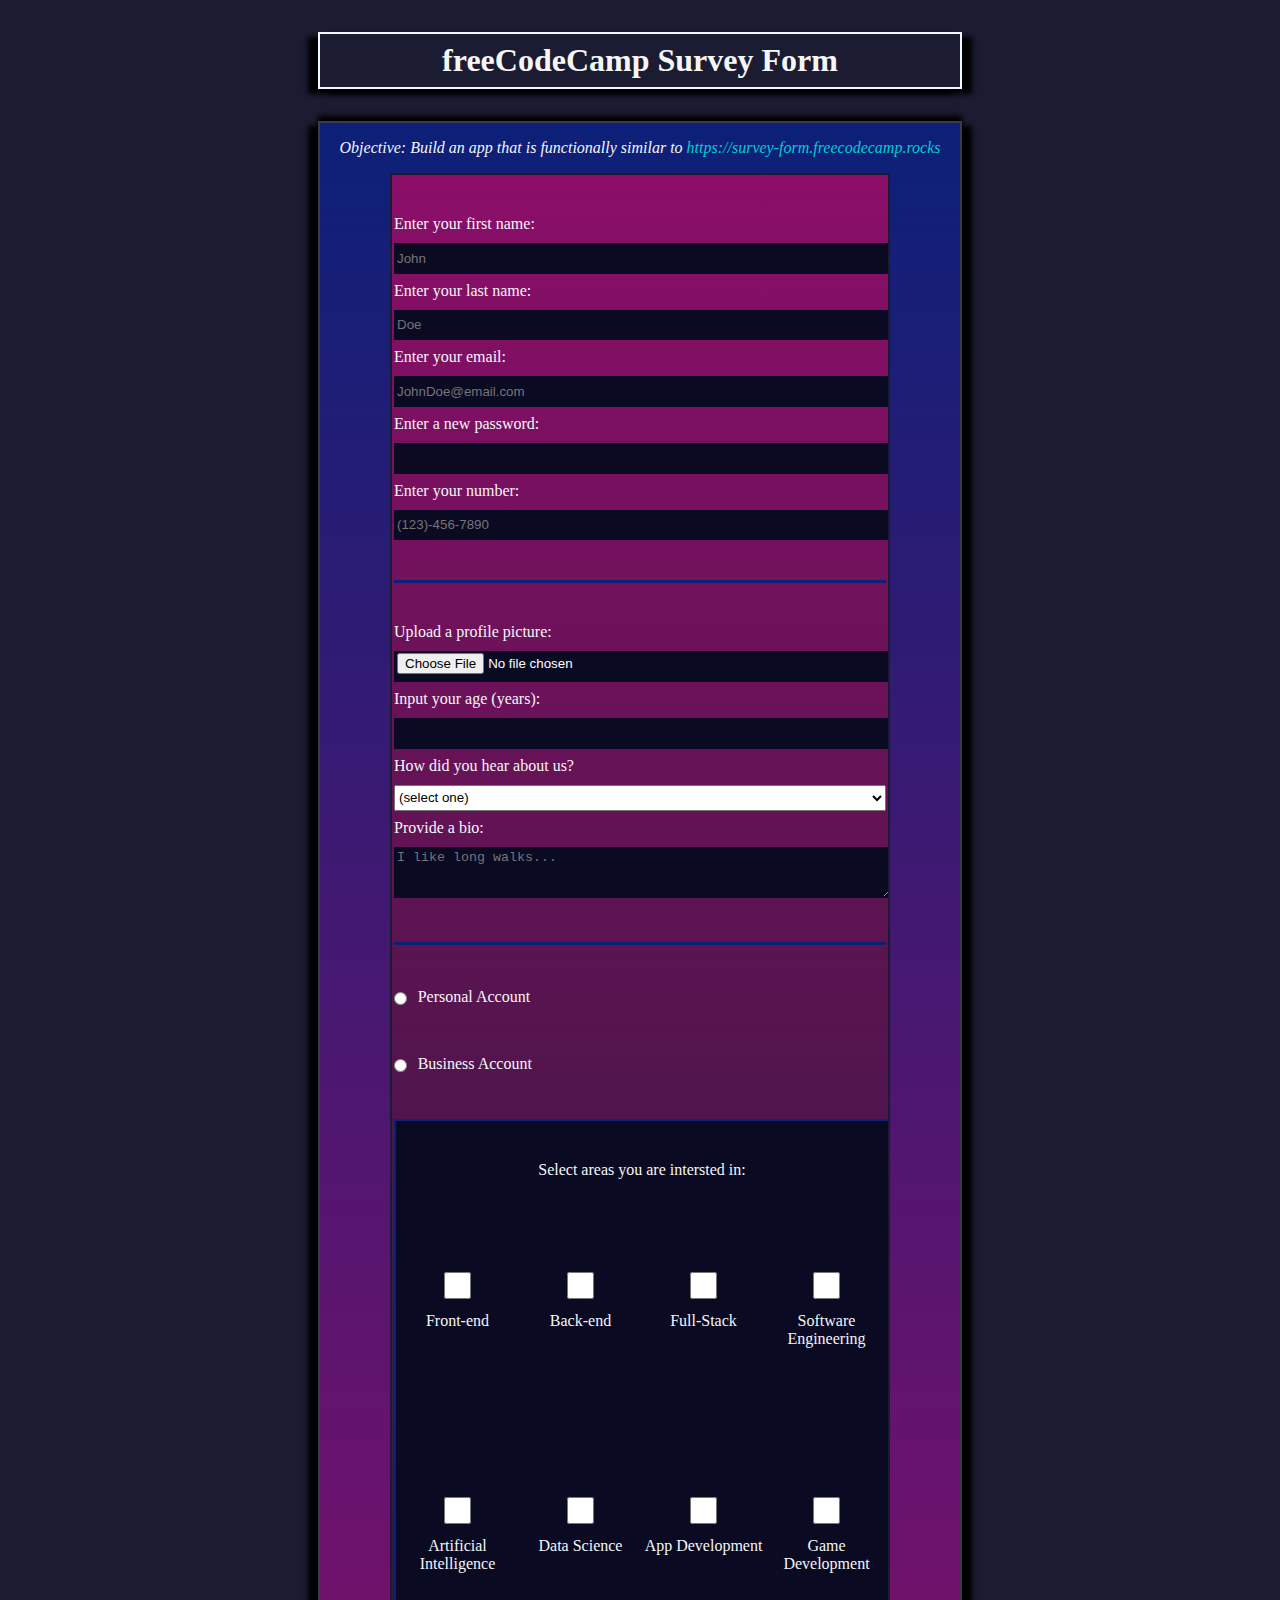
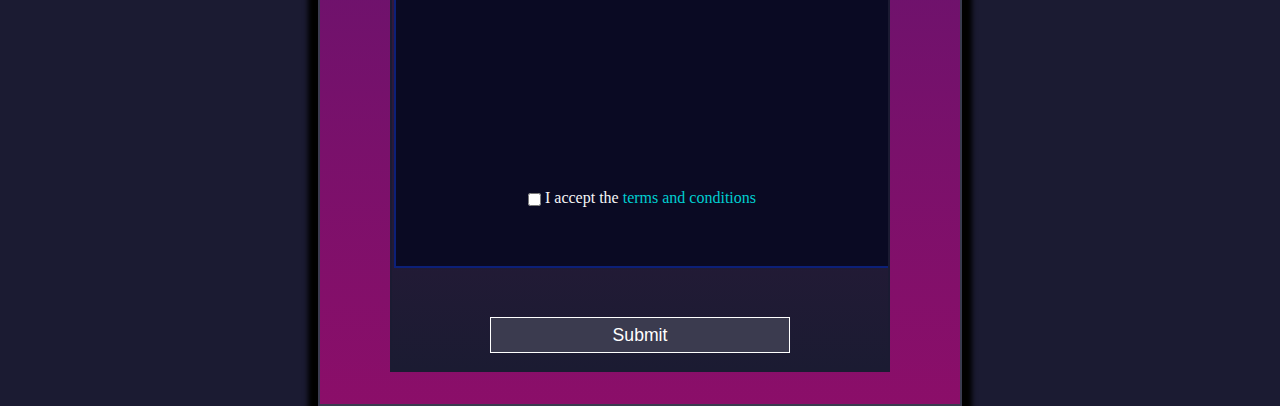
<file: survey/index.html>
<!DOCTYPE html>
<html lang="en">

<head>
    <meta charset="UTF-8">
    <meta http-equiv="X-UA-Compatible" content="IE=edge">
    <meta name="viewport" content="width=device-width, initial-scale=1.0">
    <title>Survey Form</title>
    <link rel="stylesheet" href="styles.css">
</head>

<body>
    <h1 id="title">freeCodeCamp Survey Form</h1>
    <div class="container">
        <p id="description">Objective: Build an app that is functionally similar to <a
                href="https://survey-form.freecodecamp.rocks" target="_blank">https://survey-form.freecodecamp.rocks</a>
        </p>
        <form id="survey-form" action="">
            <div class="a">

                <fieldset>
                    <label id="name-label">Enter your first name: <input type="text" placeholder="John" id="name"
                            name="firstName" required></label>
                    <label>Enter your last name: <input type="text" placeholder="Doe" id="lName" name="lastName"
                            required></label>
                    <!-- TODO add error if email is formated incorrectly? -->
                    <label id="email-label">Enter your email: <input type="email" placeholder="JohnDoe@email.com"
                            id="email" name="email" required></label>
                    <label>Enter a new password: <input type="password" id="password" name="password" required></label>
                    <label id="number-label">Enter your number: <input type="tel" placeholder="(123)-456-7890"
                            id="number" name="phone" required min="0" max="9999999999" pattern="^\d{10}$"></label>
                </fieldset>
                <fieldset>
                    <label>Upload a profile picture: <input type="file" name="file" /></label>
                    <label>Input your age (years): <input type="number" name="age" min="13" max="120" />
                    </label>
                    <label>How did you hear about us?
                        <select name="referrer" id="dropdown">
                            <option value="">(select one)</option>
                            <option value="1">freeCodeCamp News</option>
                            <option value="2">freeCodeCamp YouTube Channel</option>
                            <option value="3">freeCodeCamp Forum</option>
                            <option value="4">Other</option>
                        </select>
                    </label>
                    <label>Provide a bio:
                        <textarea name="bio" rows="3" cols="30" placeholder="I like long walks..."></textarea>
                    </label>
                </fieldset>
                <fieldset>



                    <label class="radio"><input type="radio" name="account-type" class="inline" /> Personal
                        Account</label>
                    <label class="radio"><input type="radio" name="account-type" class="inline" /> Business
                        Account</label>
                    <div class="formContainer">
                        <label id="area">Select areas you are intersted in: </label>
                        <div id="checkbox">
                            <label><input type="checkbox" name="interests" value="1" required />Front-end</label>
                            <label><input type="checkbox" name="interests" value="2" required />Back-end</label>
                            <label><input type="checkbox" name="interests" value="3" required />Full-Stack</label>
                            <label><input type="checkbox" name="interests" value="4" required />Software
                                Engineering</label>
                            <label><input type="checkbox" name="interests" value="5" required />Artificial
                                Intelligence</label>
                            <label><input type="checkbox" name="interests" value="6" required />Data Science</label>
                            <label><input type="checkbox" name="interests" value="7" required />App Development</label>
                            <label><input type="checkbox" name="interests" value="8" required />Game Development</label>
                        </div>
                        <label id="terms">
                            <input type="checkbox" name="terms" class="inline" required /> I accept the <a
                                href="https://www.freecodecamp.org/news/terms-of-service/" target="_blank">terms and
                                conditions</a>
                        </label>
                    </div>
                </fieldset>

                <input type="submit" value="Submit" />
            </div>
        </form>
    </div>

</body>

<!-- Build a Survey Form
Objective: Build an app that is functionally similar to https://survey-form.freecodecamp.rocks

User Stories:

X You should have a page title in an h1 element with an id of title
X You should have a short explanation in a p element with an id of description
X You should have a form element with an id of survey-form
X Inside the form element, you are required to enter your name in an input field that has an id of name and a type of text
X Inside the form element, you are required to enter your email in an input field that has an id of email
X If you enter an email that is not formatted correctly, you will see an HTML5 validation error
X Inside the form, you can enter a number in an input field that has an id of number
X If you enter non-numbers in the number input, you will see an HTML5 validation error
X If you enter numbers outside the range of the number input, which are defined by the min and max attributes, you will see an HTML5 validation error
X For the name, email, and number input fields, you can see corresponding label elements in the form, that describe the purpose of each field with the following ids: id="name-label", id="email-label", and id="number-label"
X For the name, email, and number input fields, you can see placeholder text that gives a description or instructions for each field
X Inside the form element, you should have a select dropdown element with an id of dropdown and at least two options to choose from
X Inside the form element, you can select an option from a group of at least two radio buttons that are grouped using the name attribute
X Inside the form element, you are presented with a textarea for additional comments
X Inside the form element, you are presented with a button with id of submit to submit all the inputs
Fulfill the user stories and pass all the tests below to complete this project. Give it your own personal style. Happy Coding!

Note: Be sure to add <link rel="stylesheet" href="styles.css"> in your HTML to link your stylesheet and apply your CSS

 -->

</html>
</file>
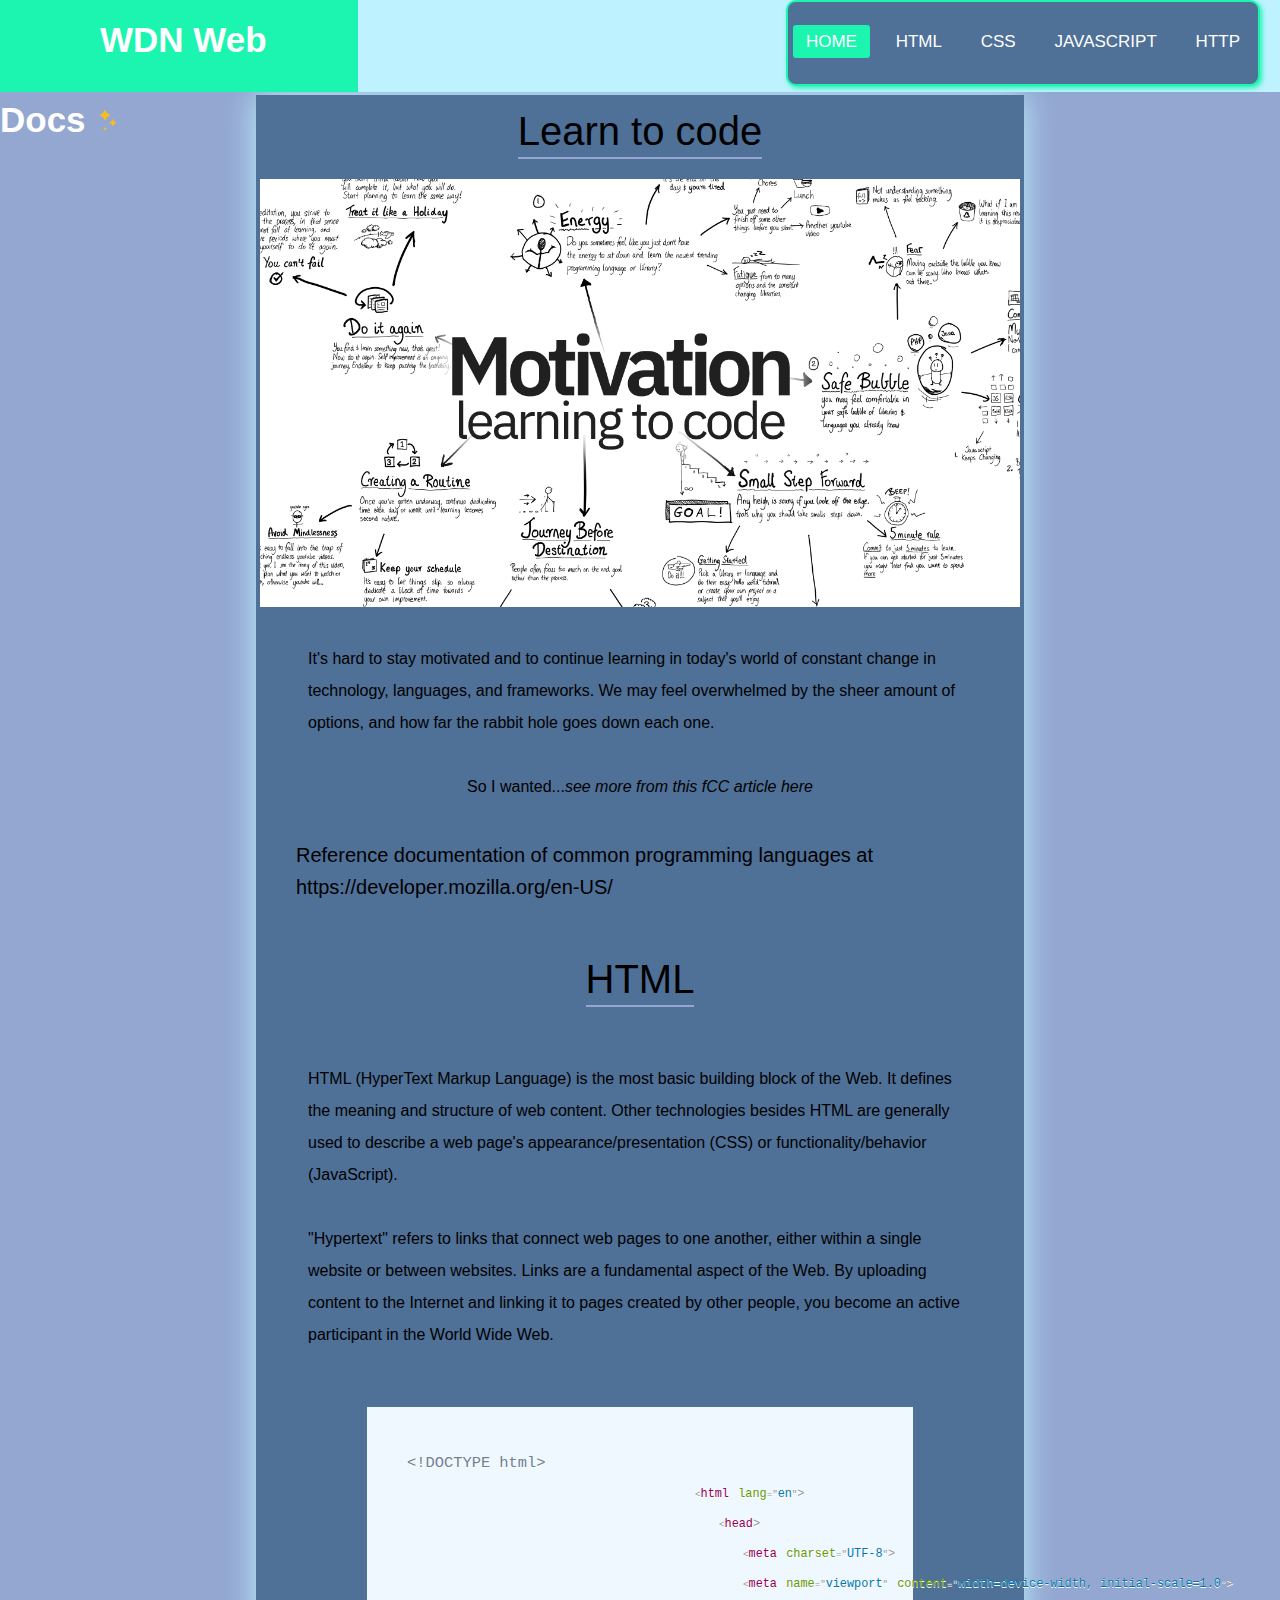
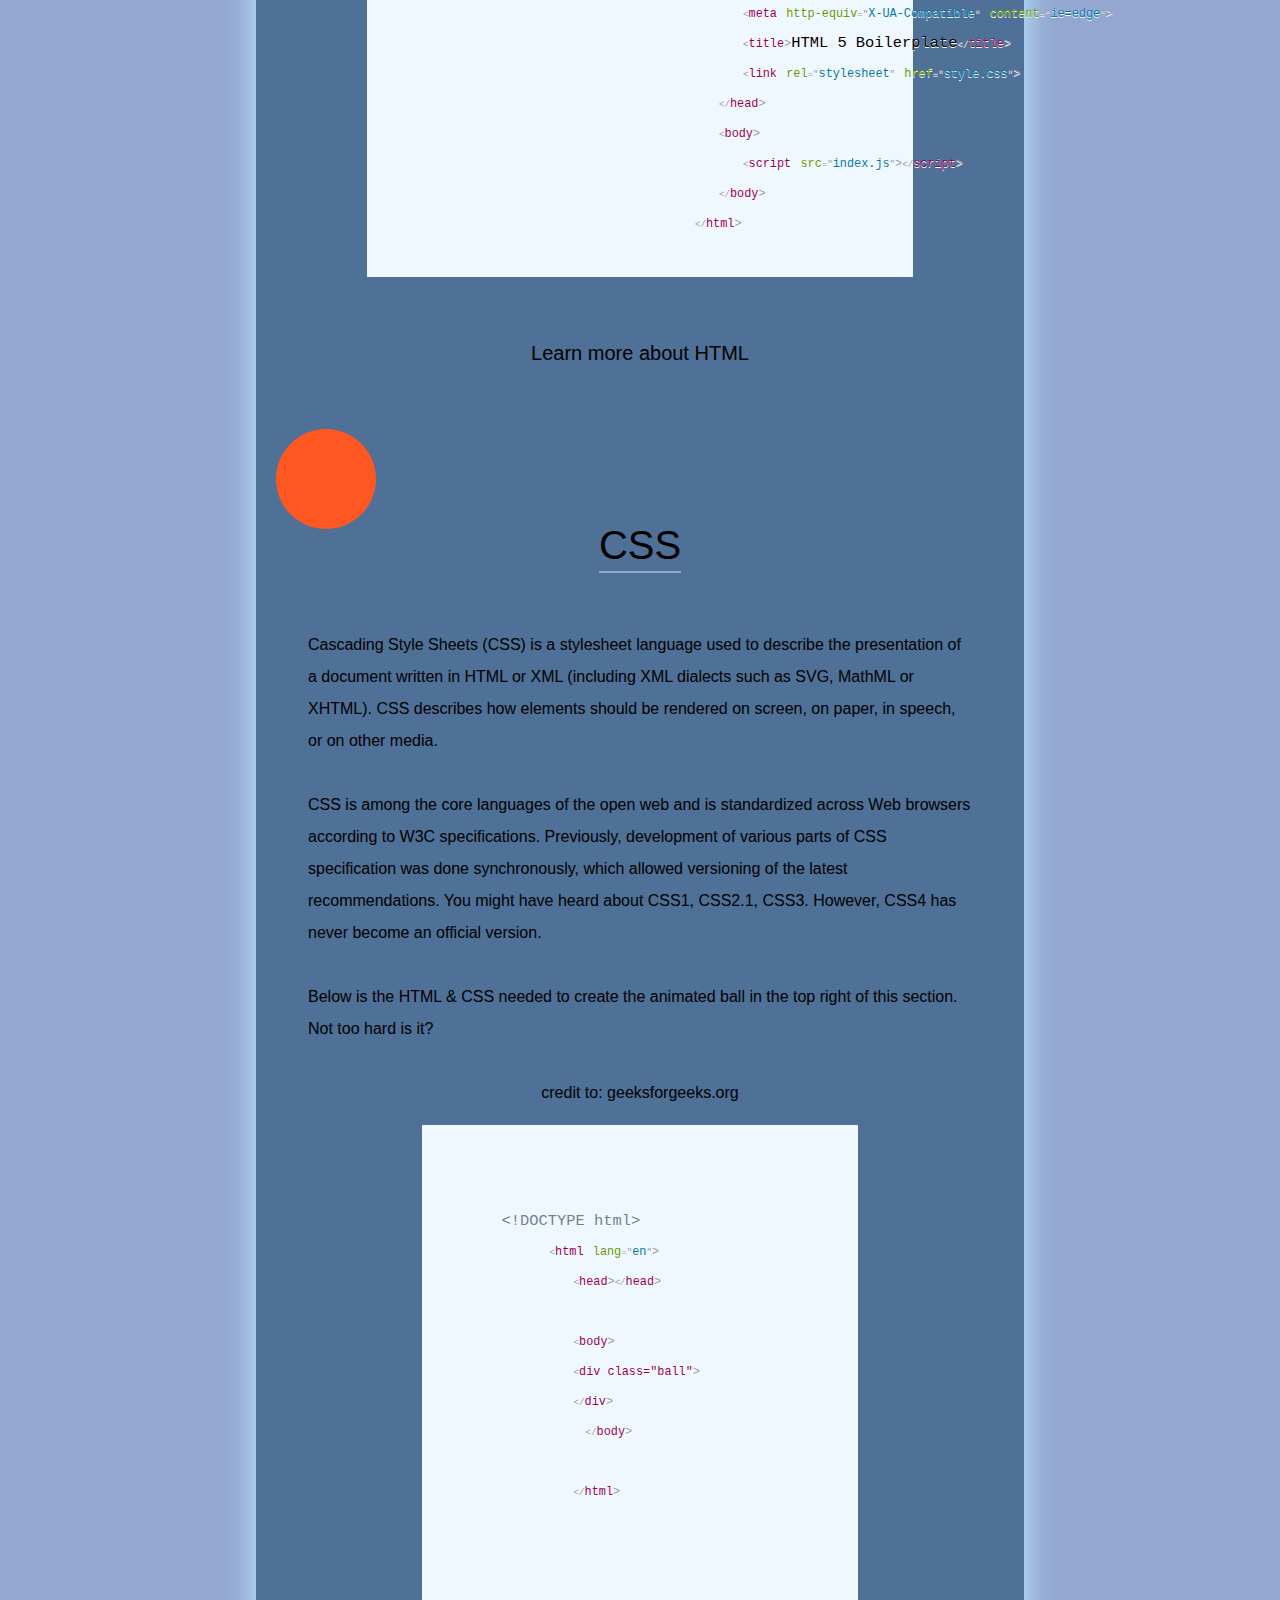
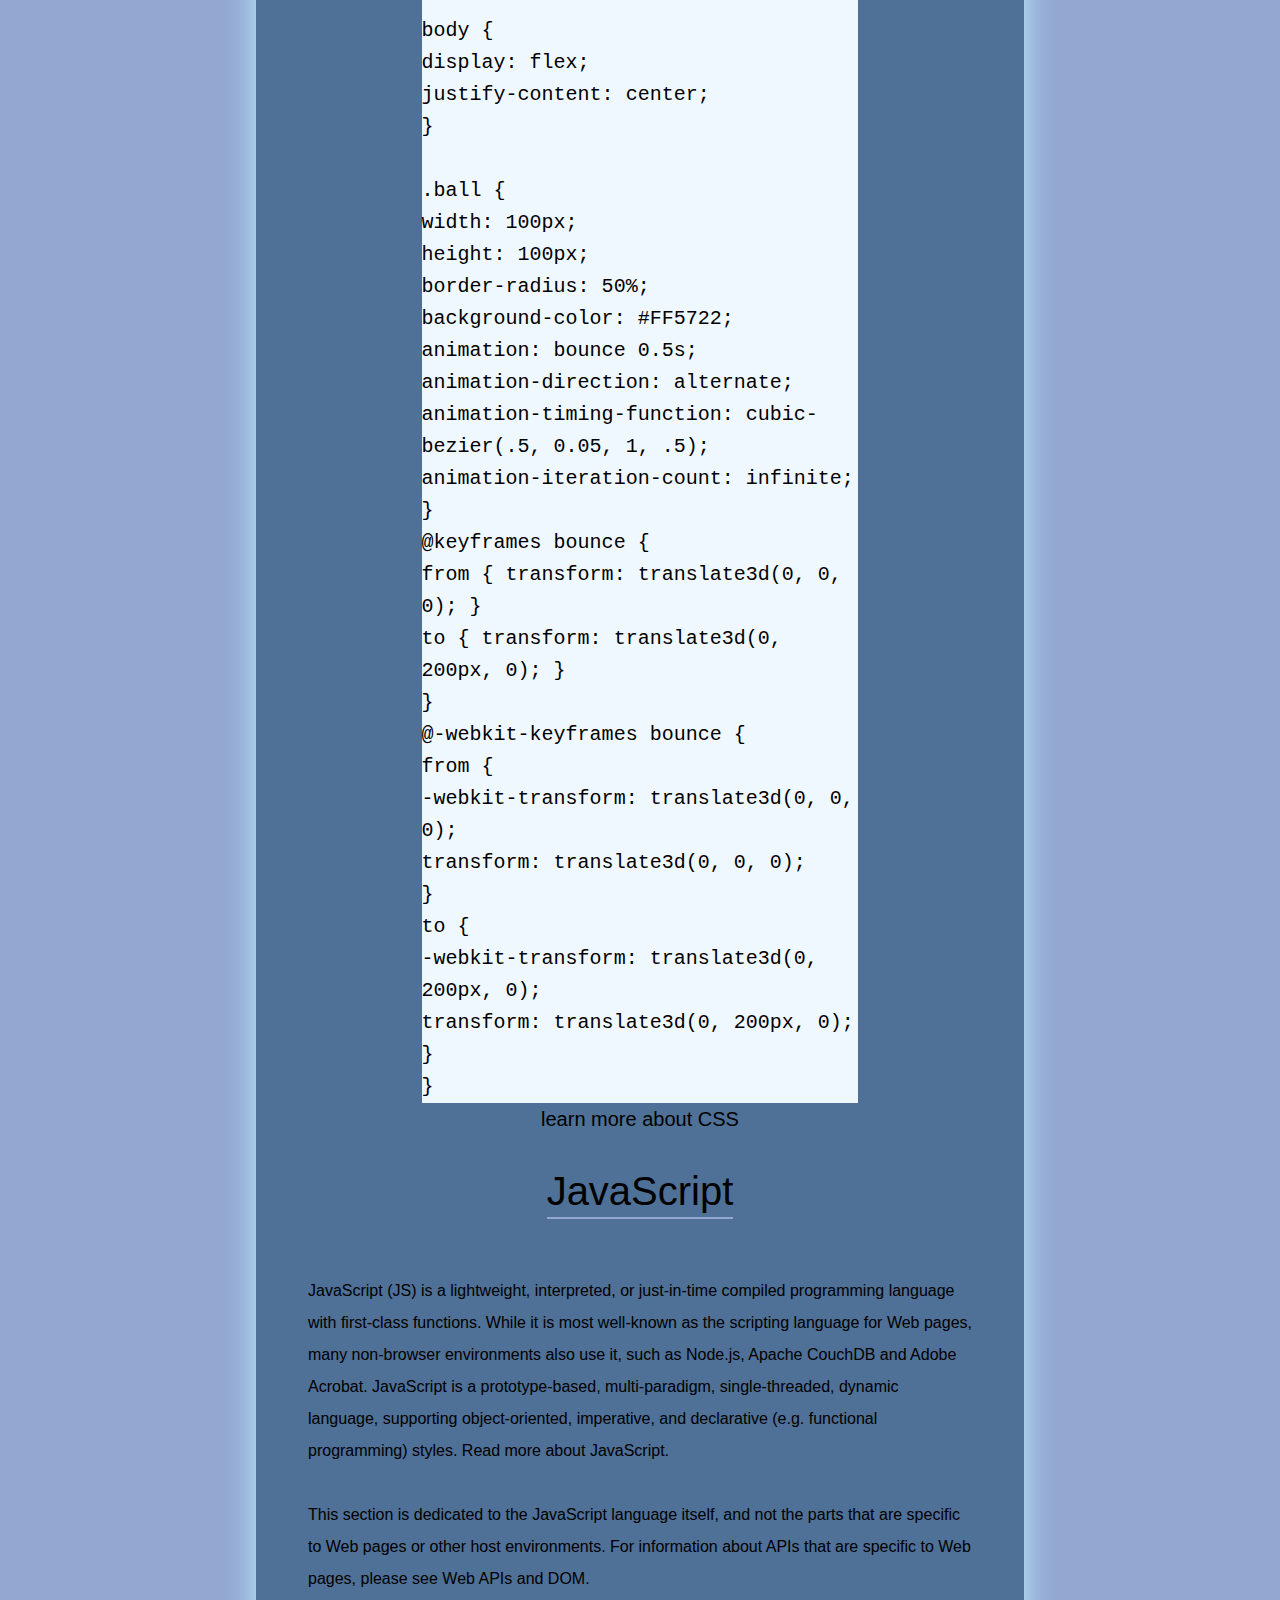
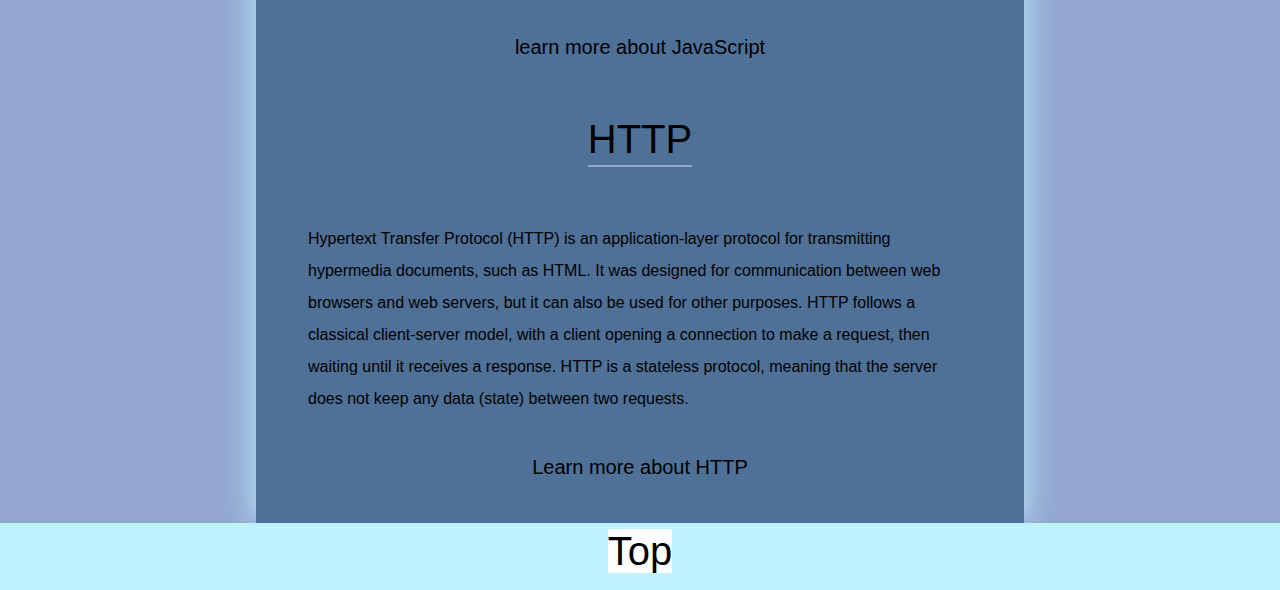
<file: Technical Documentation/index.html>
<!DOCTYPE html>
<html lang="en">

<head>
    <meta charset="UTF-8">
    <meta http-equiv="X-UA-Compatible" content="IE=edge">
    <meta name="viewport" content="width=device-width, initial-scale=1.0">
    <title>Technical Documentation</title>
    <link rel="stylesheet" href="styles.css">
</head>

<body>

    <main id="main-doc">
        <nav id="navbar">
            <input type="checkbox" id="check">
            <label for="check" class="checkbtn">
                <i class="fas fa-bars"></i>
            </label>
            <div class="container1">
                <label class="logo">WDN Web Docs</label><img id="sparkles" src="sparkling.png"
                    alt="3 yellow sparkle like stars">
            </div>
            <ul>
                <li><a class="active" href="#">Home</a></li>
                <li><a href="#s2" class="nav-link">HTML</a></li>
                <li><a href="#s3" class="nav-link">CSS</a></li>
                <li><a href="#s4" class="nav-link">JavaScript</a></li>
                <li><a href="#s5" target="_blank" class="nav-link">HTTP</a>
                </li>
            </ul>
        </nav>
        <div class="container">

            <section class="main-section">
                <div class="post-and-sidebar">
                    <header id="s1">Learn to code</header>
                    <img id="img1" src="Thumbnail-v7.png">
                    <p>It's hard to stay motivated and to continue learning in today's world of constant change in
                        technology, languages, and frameworks. We may feel overwhelmed by the sheer amount of options,
                        and how far the rabbit hole goes down each one.</p>
                    <p>So I wanted...<a id="link"
                            href="https://www.freecodecamp.org/news/how-to-stay-motivated-to-keep-learning-to-code/">see
                            more from this fCC article here</a></p>
                    <code></code>
                    <li class="bottom">Reference documentation of common programming languages at <a href=""
                            target="_blank">https://developer.mozilla.org/en-US/</a></li>
                </div>

            </section>
            <!--      <nav>
            <header>Topic of the techincal documentation</header>
            <a href="#s1" class="nav-link"></a>
            <a href="#s2" class="nav-link"></a>
            <a href="#s3" class="nav-link"></a>
            <a href="#s4" class="nav-link"></a>
            <a href="#s5" class="nav-link"></a>
        </nav> -->

            <section class="main-section">
                <div class="post-and-sidebar">
                    <header id="s2">HTML</header>
                    <p>HTML (HyperText Markup Language) is the most basic building block of the Web. It defines the
                        meaning
                        and structure of web content. Other technologies besides HTML are generally used to describe a
                        web
                        page's appearance/presentation (CSS) or functionality/behavior (JavaScript).</p>
                    <p>"Hypertext" refers to links that connect web pages to one another, either within a single website
                        or
                        between websites. Links are a fundamental aspect of the Web. By uploading content to the
                        Internet
                        and linking it to pages created by other people, you become an active participant in the World
                        Wide
                        Web.</p>
                    <pre
                        class=" language-html"><code class=" language-html"><span class="token doctype">&lt;!DOCTYPE html&gt;</span>
                        <span class="token tag"><span class="token tag"><span class="token punctuation">&lt;</span>html</span> <span class="token attr-name">lang</span><span class="token attr-value"><span class="token punctuation">=</span><span class="token punctuation">"</span>en<span class="token punctuation">"</span></span><span class="token punctuation">&gt;</span></span>
                          <span class="token tag"><span class="token tag"><span class="token punctuation">&lt;</span>head</span><span class="token punctuation">&gt;</span></span>
                            <span class="token tag"><span class="token tag"><span class="token punctuation">&lt;</span>meta</span> <span class="token attr-name">charset</span><span class="token attr-value"><span class="token punctuation">=</span><span class="token punctuation">"</span>UTF-8<span class="token punctuation">"</span></span><span class="token punctuation">&gt;</span></span>
                            <span class="token tag"><span class="token tag"><span class="token punctuation">&lt;</span>meta</span> <span class="token attr-name">name</span><span class="token attr-value"><span class="token punctuation">=</span><span class="token punctuation">"</span>viewport<span class="token punctuation">"</span></span> <span class="token attr-name">content</span><span class="token attr-value"><span class="token punctuation">=</span><span class="token punctuation">"</span>width=device-width, initial-scale=1.0<span class="token punctuation">"</span></span><span class="token punctuation">&gt;</span></span>
                            <span class="token tag"><span class="token tag"><span class="token punctuation">&lt;</span>meta</span> <span class="token attr-name">http-equiv</span><span class="token attr-value"><span class="token punctuation">=</span><span class="token punctuation">"</span>X-UA-Compatible<span class="token punctuation">"</span></span> <span class="token attr-name">content</span><span class="token attr-value"><span class="token punctuation">=</span><span class="token punctuation">"</span>ie=edge<span class="token punctuation">"</span></span><span class="token punctuation">&gt;</span></span>
                            <span class="token tag"><span class="token tag"><span class="token punctuation">&lt;</span>title</span><span class="token punctuation">&gt;</span></span><span id="text1">HTML 5 Boilerplate</span><span class="token tag"><span class="token tag"><span class="token punctuation">&lt;/</span>title</span><span class="token punctuation">&gt;</span></span>
                            <span class="token tag"><span class="token tag"><span class="token punctuation">&lt;</span>link</span> <span class="token attr-name">rel</span><span class="token attr-value"><span class="token punctuation">=</span><span class="token punctuation">"</span>stylesheet<span class="token punctuation">"</span></span> <span class="token attr-name">href</span><span class="token attr-value"><span class="token punctuation">=</span><span class="token punctuation">"</span>style.css<span class="token punctuation">"</span></span><span class="token punctuation">&gt;</span></span>
                          <span class="token tag"><span class="token tag"><span class="token punctuation">&lt;/</span>head</span><span class="token punctuation">&gt;</span></span>
                          <span class="token tag"><span class="token tag"><span class="token punctuation">&lt;</span>body</span><span class="token punctuation">&gt;</span></span>
                            <span class="token tag"><span class="token tag"><span class="token punctuation">&lt;</span>script</span> <span class="token attr-name">src</span><span class="token attr-value"><span class="token punctuation">=</span><span class="token punctuation">"</span>index.js<span class="token punctuation">"</span></span><span class="token punctuation">&gt;</span></span><span class="token script"></span><span class="token tag"><span class="token tag"><span class="token punctuation">&lt;/</span>script</span><span class="token punctuation">&gt;</span></span>
                          <span class="token tag"><span class="token tag"><span class="token punctuation">&lt;/</span>body</span><span class="token punctuation">&gt;</span></span>
                        <span class="token tag"><span class="token tag"><span class="token punctuation">&lt;/</span>html</span><span class="token punctuation">&gt;</span></span></code></pre>
                    <li class="bottom">Learn more about <a href="https://developer.mozilla.org/en-US/docs/Web/HTML"
                            target="_blank">HTML</a></li>
                </div>
            </section>
            <section class="main-section">
                <div class="ball"></div>
                <div class="post-and-sidebar">
                    <header id="s3">CSS</header>
                    <p>Cascading Style Sheets (CSS) is a stylesheet language used to describe the presentation of a
                        document written in HTML or XML (including XML dialects such as SVG, MathML or XHTML). CSS
                        describes how elements should be rendered on screen, on paper, in speech, or on other media.</p>
                    <p>CSS is among the core languages of the open web and is standardized across Web browsers according
                        to W3C specifications. Previously, development of various parts of CSS specification was done
                        synchronously, which allowed versioning of the latest recommendations. You might have heard
                        about CSS1, CSS2.1, CSS3. However, CSS4 has never become an official version.</p>
                    <p>Below is the HTML & CSS needed to create the animated ball in the top right of this
                        section. Not too hard is it?
                    </p>
                    <p>credit to: <a
                            href="https://www.geeksforgeeks.org/how-to-make-smooth-bounce-animation-using-css/">geeksforgeeks.org</a>
                    </p>

                    <code>
    <pre
    class=" language-html"><code class=" language-html"><span class="token doctype">&lt;!DOCTYPE html&gt;</span>
    <span class="token tag"><span class="token tag"><span class="token punctuation">&lt;</span>html</span> <span class="token attr-name">lang</span><span class="token attr-value"><span class="token punctuation">=</span><span class="token punctuation">"</span>en<span class="token punctuation">"</span></span><span class="token punctuation">&gt;</span></span>
      <span class="token tag"><span class="token tag"><span class="token punctuation">&lt;</span>head</span><span class="token punctuation">&gt;</span></span><span class="token tag"><span class="token tag"><span class="token punctuation">&lt;/</span>head</span><span class="token punctuation">&gt;</span></span>
     
      <span class="token tag"><span class="token tag"><span class="token punctuation">&lt;</span>body</span><span class="token punctuation">&gt;</span></span>    
      <span class="token tag"><span class="token tag"><span class="token punctuation">&lt;</span>div class="ball"</span><span class="token punctuation">&gt;</span></span>
      <span class="token tag"><span class="token tag"><span class="token punctuation">&lt;/</span>div</span><span class="token punctuation">&gt;</span></span>
       <span class="token tag"><span class="token tag"><span class="token punctuation">&lt;/</span>body</span><span class="token punctuation">&gt;</span></span>
      
      <span class="token tag"><span class="token tag"><span class="token punctuation">&lt;/</span>html</span><span class="token punctuation">&gt;</span></span></code>
                    </pre>
                    </code>
                    <code>body {
                        <br>          display: flex;
                       <br>     justify-content: center;
                        <br>}
                        <br>
                        <br>  .ball {
                          <br>   width: 100px;
                        <br>    height: 100px;
                         <br>      border-radius: 50%;
                     <br>   background-color: #FF5722;
                     <br>         animation: bounce 0.5s;
                     <br> animation-direction: alternate;
                     <br> animation-timing-function: cubic-bezier(.5, 0.05, 1, .5);
                     <br>       animation-iteration-count: infinite;
                     <br> }
                  <br>    @keyframes bounce {
                  <br> from {
                    transform: translate3d(0, 0, 0);
                }
                  <br> to {
                    transform: translate3d(0, 200px, 0);
                }
                  <br>}
                  <br> @-webkit-keyframes bounce {
                    <br>from {
                    <br>      -webkit-transform: translate3d(0, 0, 0);
                   <br> transform: translate3d(0, 0, 0);
                    <br>}
                    <br>    to {
                    <br>   -webkit-transform: translate3d(0, 200px, 0);
                    <br>            transform: translate3d(0, 200px, 0);
                    <br>            }
                    <br> }
                      </code>

                    <li>learn more about <a href="https://developer.mozilla.org/en-US/docs/Web/CSS"
                            target="_blank">CSS</a></li>
                </div>
            </section>
            <section class="main-section">
                <div class="post-and-sidebar">

                    <header id="s4">JavaScript</header>
                    <p>JavaScript (JS) is a lightweight, interpreted, or just-in-time compiled programming language with
                        first-class functions. While it is most well-known as the scripting language for Web pages, many
                        non-browser environments also use it, such as Node.js, Apache CouchDB and Adobe Acrobat.
                        JavaScript is a prototype-based, multi-paradigm, single-threaded, dynamic language, supporting
                        object-oriented, imperative, and declarative (e.g. functional programming) styles. Read more
                        about JavaScript.</p>
                    <p>This section is dedicated to the JavaScript language itself, and not the parts that are specific
                        to Web pages or other host environments. For information about APIs that are specific to Web
                        pages, please see Web APIs and DOM.</p>
                    <code></code>
                    <li class="bottom">learn more about <a
                            href="https://developer.mozilla.org/en-US/docs/Web/JavaScript"
                            target="_blank">JavaScript</a></li>
                </div>
            </section>
            <section class="main-section">
                <div class="post-and-sidebar">
                    <header id="s5">HTTP</header>
                    <p>Hypertext Transfer Protocol (HTTP) is an application-layer protocol for transmitting hypermedia
                        documents, such as HTML. It was designed for communication between web browsers and web servers,
                        but it can also be used for other purposes. HTTP follows a classical client-server model, with a
                        client opening a connection to make a request, then waiting until it receives a response. HTTP
                        is a stateless protocol, meaning that the server does not keep any data (state) between two
                        requests.</p>


                    <li class="bottom">Learn more about <a href="https://developer.mozilla.org/en-US/docs/Web/HTTP"
                            target="_blank">HTTP</a></li>
                </div>
            </section>
        </div>
        <footer>
            <ul>
                <li><a href="#" id="top">Top</a></li>
            </ul>
        </footer>
    </main>
</body>

</html>
<!-- Build a Technical Documentation Page
Objective: Build an app that is functionally similar to https://technical-documentation-page.freecodecamp.rocks

User Stories:

X You can see a main element with a corresponding id="main-doc", which contains the page's main content (technical documentation)
X Within the #main-doc element, you can see several section elements, each with a class of main-section. There should be a minimum of five
X The first element within each .main-section should be a header element, which contains text that describes the topic of that section.
X Each section element with the class of main-section should also have an id that corresponds with the text of each header contained within it. Any spaces should be replaced with underscores (e.g. The section that contains the header "JavaScript and Java" should have a corresponding id="JavaScript_and_Java")
The .main-section elements should contain at least ten p elements total (not each)
The .main-section elements should contain at least five code elements total (not each)
The .main-section elements should contain at least five li items total (not each)
You can see a nav element with a corresponding id="navbar"
The navbar element should contain one header element which contains text that describes the topic of the technical documentation
Additionally, the navbar should contain link (a) elements with the class of nav-link. There should be one for every element with the class main-section
The header element in the #navbar must come before any link (a) elements in the navbar
Each element with the class of nav-link should contain text that corresponds to the header text within each section (e.g. if you have a "Hello world" section/header, your navbar should have an element which contains the text "Hello world")
When you click on a navbar element, the page should navigate to the corresponding section of the #main-doc element (e.g. If you click on a .nav-link element that contains the text "Hello world", the page navigates to a section element with that id, and contains the corresponding header)
On regular sized devices (laptops, desktops), the element with id="navbar" should be shown on the left side of the screen and should always be visible to the user
Your technical documentation should use at least one media query
Fulfill the user stories and pass all the tests below to complete this project. Give it your own personal style. Happy Coding!

Note: Be sure to add <link rel="stylesheet" href="styles.css"> in your HTML to link your stylesheet and apply your CSS -->
</file>
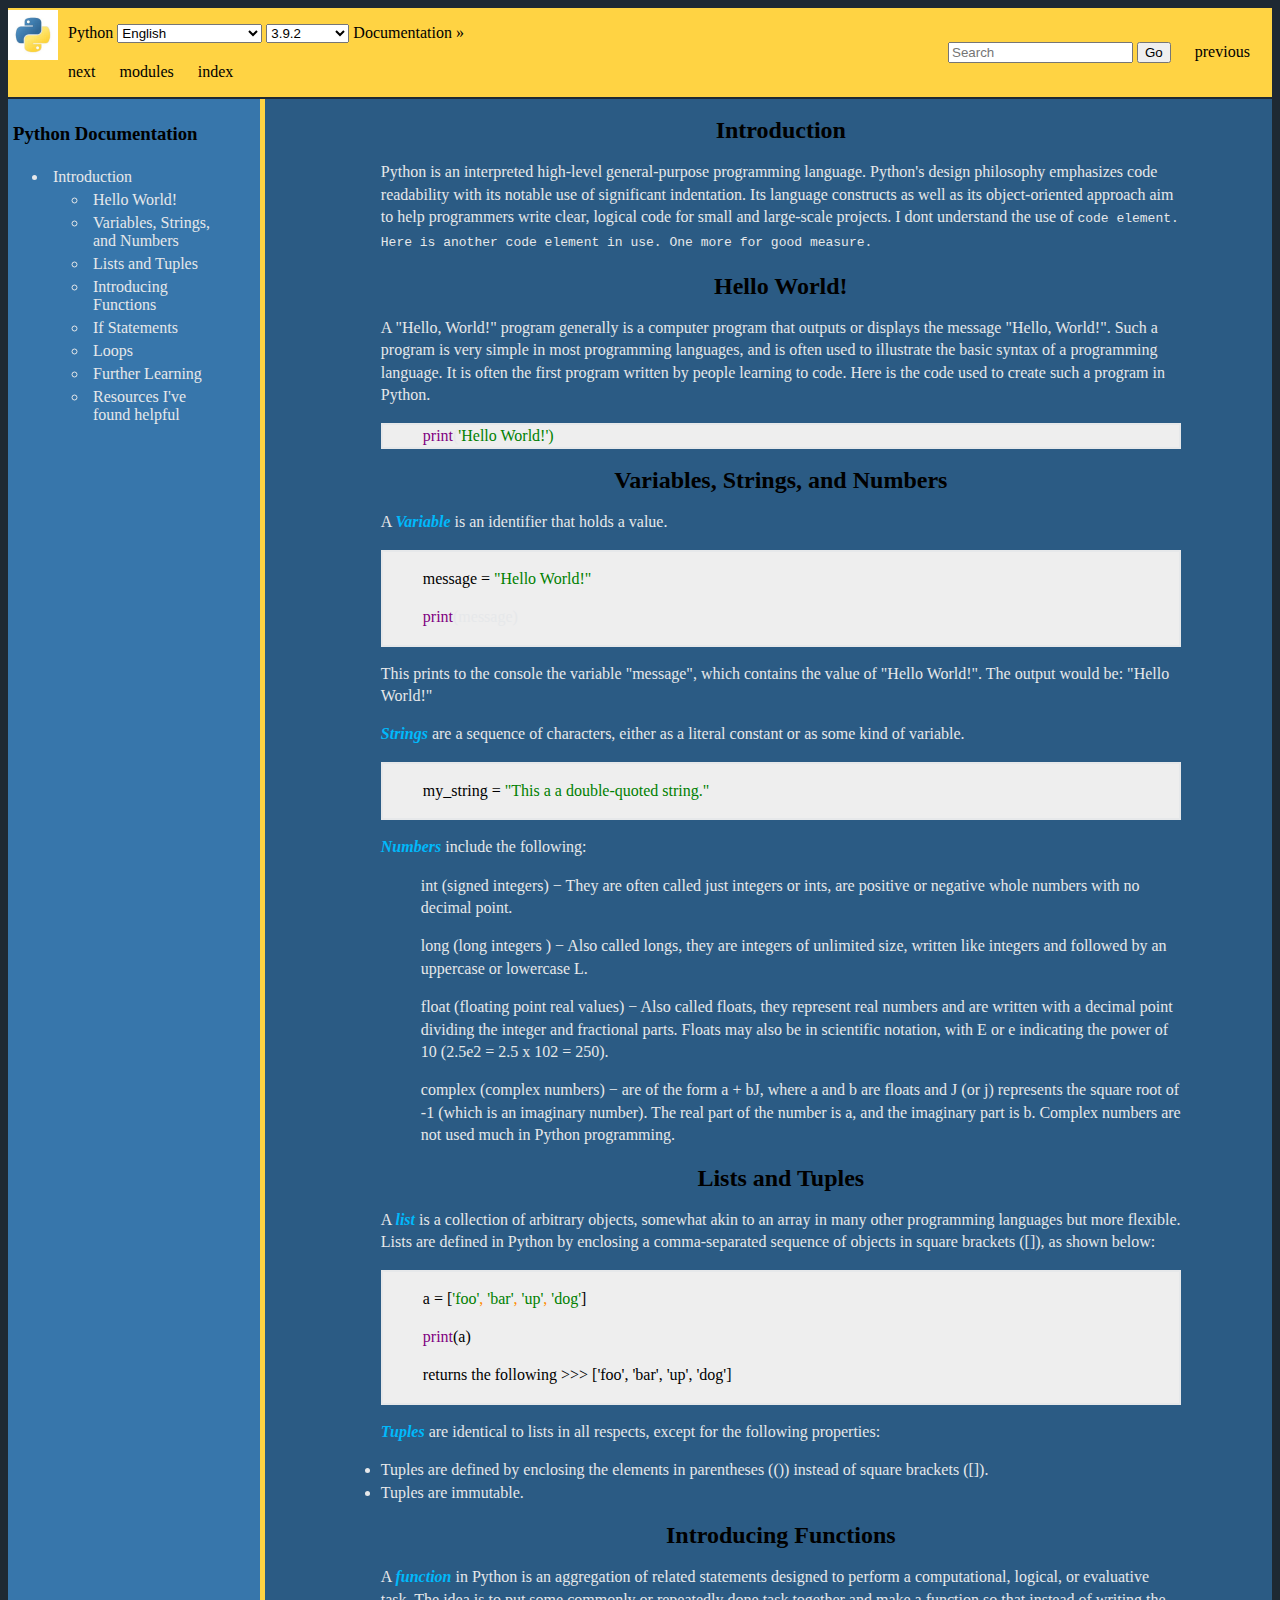
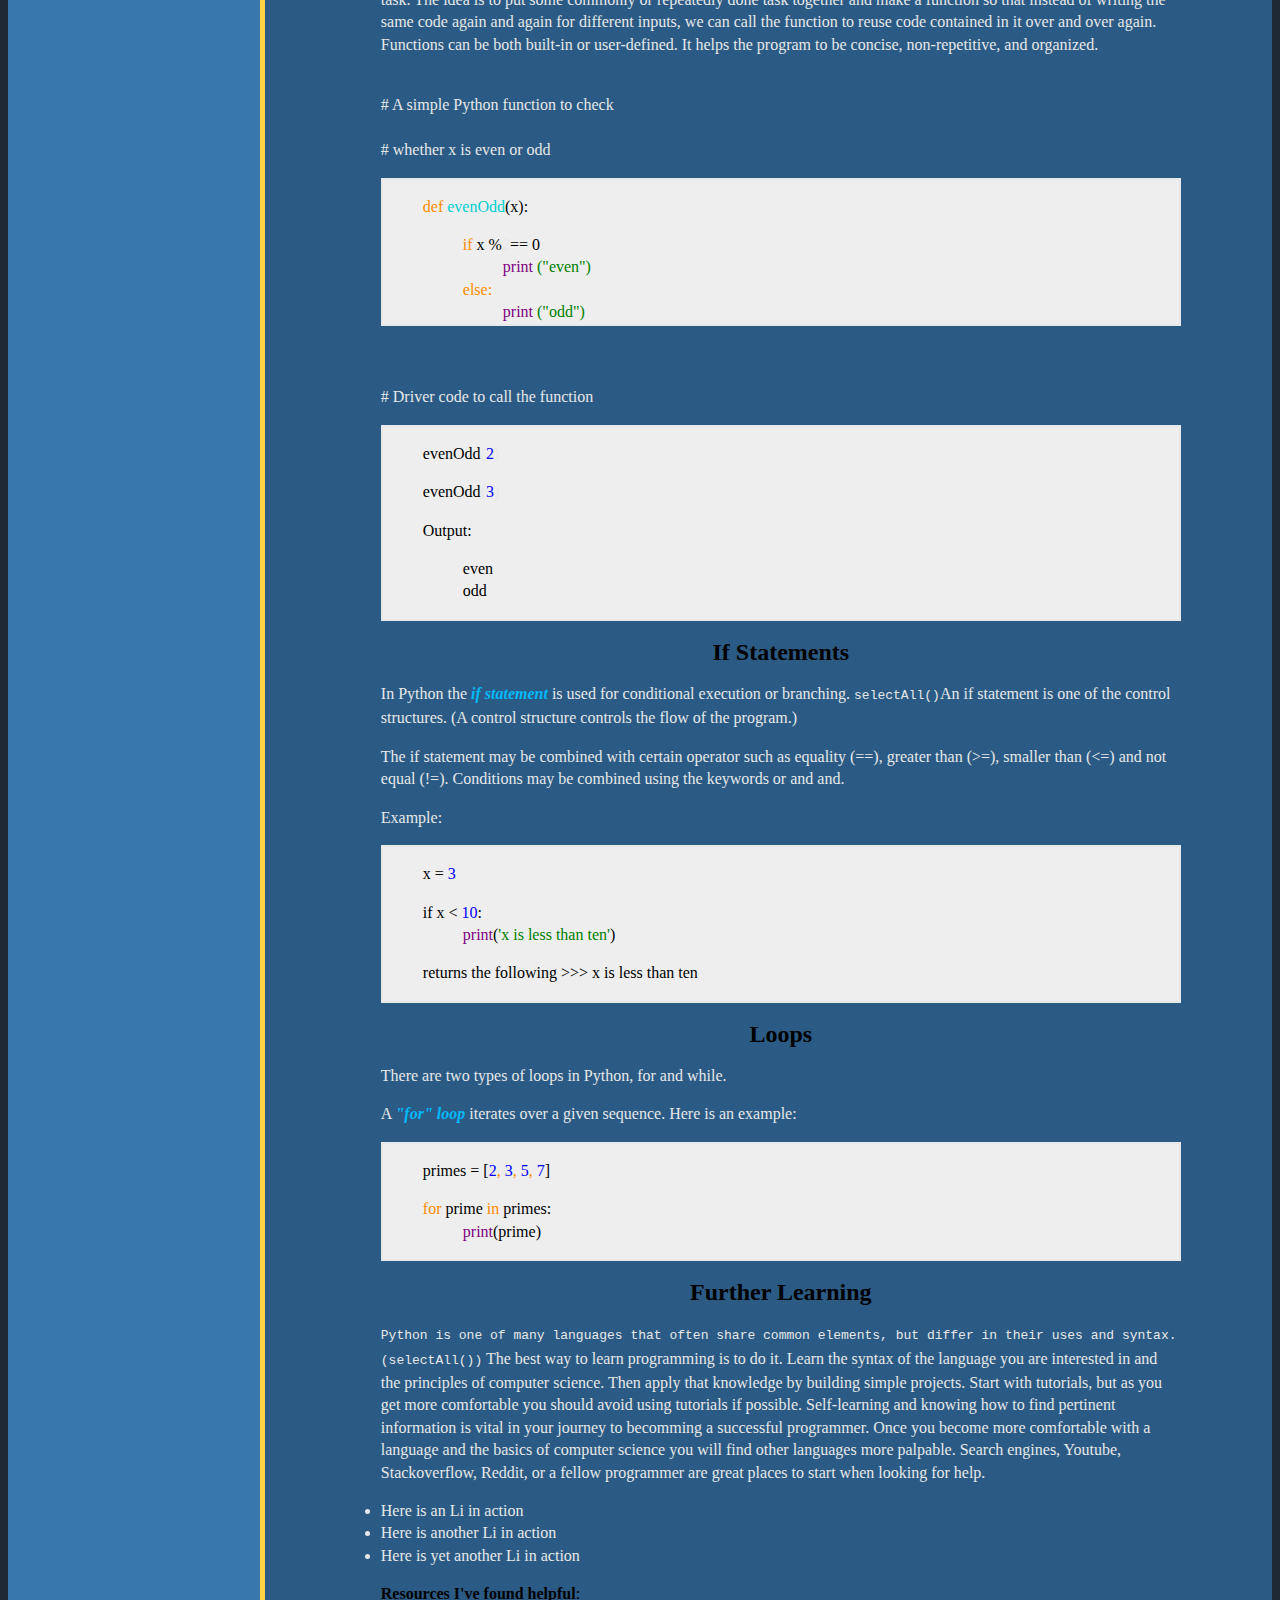
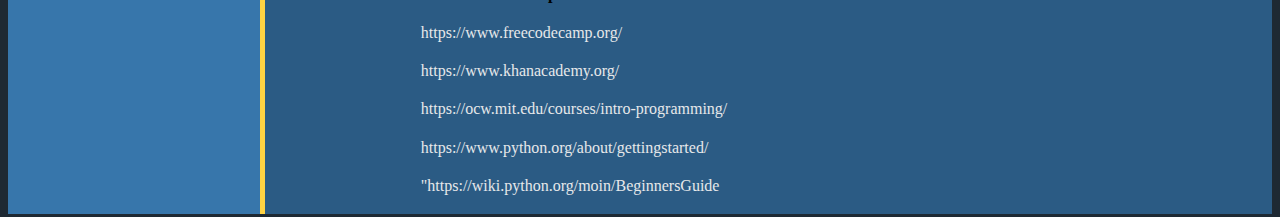
<file: fCC Responsive Web Design (old)/DocPageNew/index.html>
<!DOCTYPE html>
<html lang="en">

<head>
    <meta charset="UTF-8">
    <meta http-equiv="X-UA-Compatible" content="IE=edge">
    <meta name="viewport" content="width=device-width, initial-scale=1.0">
    <title>Documentation Page</title>
    <link rel="stylesheet" href="style.css">
</head>

<body>
    <img src="python.jpg" id="python">
    <div class="container">


        <div class="navbar">
            <nav id="navbar">
                <ul>

                    <li><a href="https://www.python.org/">Python</a></li>
                    <li class="left">
                        <span class="language">
                            <select>
                                <option value="en" selected="selected">English</option>
                                <option value="es">Spanish</option>
                                <option value="fr">French</option>
                                <option value="ja">Japanese</option>
                                <option value="ko">Korean</option>
                                <option value="pt-br">Brazilian Portuguese</option>
                                <option value="zh-cn">Simplified Chinese</option>
                                <option value="zh-tw">Traditional Chinese</option>
                            </select>
                        </span>
                        <span class="version">
                            <select>
                                <option value="3.10">dev (3.10)</option>
                                <option value="3.9" selected="selected">3.9.2</option>
                                <option value="3.8">3.8</option>
                                <option value="3.7">3.7</option>
                                <option value="3.6">3.6</option>
                                <option value="3.5">3.5</option>
                                <option value="2.7">2.7</option>
                            </select>
                        </span>
                    </li>

                    <a href="https://docs.python.org/3/" id="indexlink">Documentation »</a>
                    <li class="right">
                        <div class="search" style role="search">
                            <form class="search" action="" method="get">
                                <input placeholder="Search" type="text" name="q">
                                <input type="submit" value="Go">
                            </form>
                        </div>
                    </li>
                    <li class="right1">
                        <a href="">previous</a>
                    </li>
                    <li class="right1">
                        <a href="">next</a>
                    </li>
                    <li class="right1">
                        <a href="https://docs.python.org/3/py-modindex.html">modules</a>
                    </li>
                    <li class="right1">
                        <a href="https://docs.python.org/3/genindex.html">index</a>
                    </li>



                </ul>

            </nav>
        </div>
        <div class="document">
            <div class="documentwrapper">
                <div class="body">
                    <div class="sidebar1">
                        <navbar>
                            <header>
                                <h3 class="black" id="title">Python Documentation</h3>
                            </header>

                            <ul>
                                <li>
                                    <a class="nav-link" href="#Introduction">Introduction</a>
                                </li>
                                <ul>
                                    <li>
                                        <a class="nav-link" href="#Hello_World!">Hello World!</a>
                                    </li>
                                    <li>
                                        <a class="nav-link" href="#Variables,_Strings,_and_Numbers">Variables, Strings,
                                            and
                                            Numbers</a>
                                    </li>
                                    <li>
                                        <a class="nav-link" href="#Lists_and_Tuples">Lists and Tuples</a>
                                    </li>
                                    <li>
                                        <a class="nav-link" href="#Introducing_Functions">Introducing Functions</a>
                                    </li>
                                    <li>
                                        <a class="nav-link" href="#If_Statements">If Statements</a>
                                    </li>
                                    <li>
                                        <a class="nav-link" href="#Loops">Loops</a>
                                    </li>
                                    <li>
                                        <a class="nav-link" href="#Further_Learning">Further Learning</a>
                                    </li>
                                    <li>
                                        <a class="nav-link" href="#Resources_I've_found_helpful">Resources I've found
                                            helpful</a>
                                    </li>
                                </ul>
                            </ul>
                        </navbar>
                    </div>
                    <div class="body1">
                        <main id="main-doc">
                            <section class="main-section" id="Introduction">
                                <header id="header">
                                    <h2 class="black">Introduction</h2>
                                </header>
                                <p>Python is an interpreted high-level general-purpose programming language.
                                    Python's
                                    design
                                    philosophy emphasizes code readability with its notable use of significant
                                    indentation.
                                    Its language constructs as well as its object-oriented approach aim to help
                                    programmers
                                    write
                                    clear, logical code for small and large-scale projects. I dont understand the
                                    use of
                                    <code>code element.</code><code> Here is another code element in use.</code><code> One more for good measure.</code>
                                </p>

                            </section>
                            <section class="main-section" id="Hello_World!">
                                <header>
                                    <h2 class="black">Hello World!</h2>
                                </header>
                                <p>A "Hello, World!" program generally is a computer program that outputs or
                                    displays
                                    the
                                    message
                                    "Hello, World!". Such a program is very simple in most programming languages,
                                    and is often used to illustrate the basic syntax of a programming language. It
                                    is
                                    often
                                    the
                                    first program written by people learning to code. Here is the code used to
                                    create
                                    such a program in Python.</p>
                                <ul class="gray"><span class="purple">print</span>(<span class="green">'Hello
                                        World!')</span>
                                </ul>

                            </section>
                            <section class="main-section" id="Variables,_Strings,_and_Numbers">
                                <header>

                                    <h2 class="black">Variables, Strings, and Numbers</h2>
                                </header>
                                <p>
                                    A <span id="light"><em>Variable</em></span> is an identifier that holds a value.
                                </p>
                                <div class="gray">
                                    <ul><span class="black">message =</span> <span class="green">"Hello
                                            World!"</span>
                                    </ul>
                                    <ul><span class="purple">print</span>(message)</ul>
                                </div>
                                <p>This prints to the console the variable "message", which contains the value of
                                    "Hello
                                    World!".
                                    The output would be: "Hello World!"</p>
                                <p><span id="light"><em>Strings</em></span> are a sequence of characters, either as
                                    a
                                    literal
                                    constant or as some kind of
                                    variable. </p>
                                <div class="gray">
                                    <ul><span class="black">my_string = </span><span class="green">"This a a
                                            double-quoted
                                            string."</span></ul>
                                </div>
                                <p><span id="light"><em>Numbers</em></span> include the following:</p>
                                <ul>int (signed integers) − They are often called just integers or ints, are
                                    positive or
                                    negative
                                    whole numbers with no decimal point.</ul>

                                <ul>long (long integers ) − Also called longs, they are integers of unlimited size,
                                    written
                                    like
                                    integers and followed by an uppercase or lowercase L. </ul>

                                <ul>float (floating point real values) − Also called floats, they represent real
                                    numbers
                                    and
                                    are
                                    written with a decimal point dividing the integer and fractional parts.
                                    Floats may also be in scientific notation, with E or e indicating the power of
                                    10
                                    (2.5e2
                                    =
                                    2.5 x
                                    102 = 250). </ul>

                                <ul>complex (complex numbers) − are of the form a + bJ, where a and b are floats and
                                    J
                                    (or
                                    j)
                                    represents the square root of -1 (which is an imaginary number).
                                    The real part of the number is a, and the imaginary part is b. Complex numbers
                                    are
                                    not
                                    used
                                    much
                                    in Python programming. </ul>


                            </section>
                            <section class="main-section" id="Lists_and_Tuples">
                                <header>
                                    <h2 class="black">Lists and Tuples</h2>
                                </header>
                                <p>A <span id="light"><em>list</em></span> is a collection of arbitrary objects,
                                    somewhat
                                    akin
                                    to an
                                    array in
                                    many other programming languages but more flexible.
                                    Lists are defined in Python by enclosing a comma-separated sequence of objects
                                    in
                                    square
                                    brackets ([]), as shown below:</p>
                                <div class="gray">
                                    <ul><span class="black"> a = [</span><span class="green">'foo'</span><span
                                            class="orange">,</span> <span class="green">
                                            'bar'</span><span class="orange">,</span> <span
                                            class="green">'up'</span><span class="orange">,</span> <span
                                            class="green">'dog'</span><span class="black">]</span></ul>
                                    <ul> <span class="purple">print</span><span class="black">(a)</span></ul>
                                    <ul> <span class="black">returns the following >>> ['foo', 'bar', 'up',
                                            'dog']</span>
                                    </ul>
                                </div>

                                <p><span id="light"><em>Tuples</em></span> are identical to lists in all respects,
                                    except
                                    for
                                    the
                                    following properties:

                                    <li>Tuples are defined by enclosing the elements in parentheses (()) instead of
                                        square
                                        brackets
                                        ([]).</li>
                                    <li>Tuples are immutable.</li>
                                </p>
                            </section>

                            <section class="main-section" id="Introducing_Functions">
                                <header>
                                    <h2 class="black">Introducing Functions</h2>
                                </header>
                                <p>A <span id="light"><em>function</em></span> in Python is an aggregation of
                                    related
                                    statements
                                    designed to perform a
                                    computational, logical, or evaluative task.
                                    The idea is to put some commonly or repeatedly done task together and make a
                                    function so
                                    that
                                    instead of writing the same code again and again for different inputs,
                                    we can call the function to reuse code contained in it over and over again.

                                    <br> Functions can be both built-in or user-defined. It helps the program to be
                                    concise,
                                    non-repetitive, and organized.<br>
                                </p>
                                <p>
                                    <br># A simple Python function to check<br>
                                    <br># whether x is even or odd<br>

                                <ul class="gray">
                                    <p><span class="orange">def</span> <span class="cyan">evenOdd</span><span
                                            class="black">(x):</span></p>
                                    <ul><span class="orange">if</span> <span class="black">x %</span><span
                                            id="blue">2</span><span class="black">== </span><span id="blue"><span
                                                class="black">0</span></span>:
                                    </ul>
                                    <ul>
                                        <ul><span class="purple">print</span> <span class="green">("even")</span>
                                        </ul>
                                    </ul>
                                    <ul><span class="orange">else:</span></ul>
                                    <ul>
                                        <ul><span class="purple">print</span> <span class="green">("odd")</span>
                                        </ul>
                                    </ul>
                                </ul>
                                <br><br>
                                # Driver code to call the function
                                <ul class="gray">
                                    <p><span class="black">evenOdd</span>(<span class="blue">2</span>)</p>
                                    <p><span class="black">evenOdd</span>(<span class="blue">3</span>)</p>
                                    <p class="black">Output:
                                    <ul class="black">even</ul>
                                    <ul class="black">odd</ul>
                                    </p>
                                </ul>
                            </section>
                            <section class="main-section" id="If_Statements">
                                <header>
                                    <h2 class="black">If Statements</h2>
                                </header>
                                <p>In Python the <span id="light"><em>if statement</em></span> is used for
                                    conditional
                                    execution
                                    or
                                    branching. <code>selectAll()</code>An if
                                    statement is one of the control structures.
                                    (A control structure controls the flow of the program.)</p>
                                <p>The if statement may be combined with certain operator such as equality (==),
                                    greater
                                    than
                                    (>=),
                                    smaller than (<=) and not equal (!=). Conditions may be combined using the keywords
                                        or and and.</p>
                                        <p>Example:</p>
                                        <div class="gray">
                                            <ul class="black">x = <span class="blue">3</span></ul>
                                            <ul class="black">if x < <span class="blue">10</span>: <ul><span
                                                            class="purple">print</span>(<span class="green">'x is
                                                            less
                                                            than
                                                            ten'</span>)</ul>

                                            </ul>
                                            <ul class="black">returns the following >>> x is less than ten</ul>
                                        </div>
                            </section>
                            <section class="main-section" id="Loops">
                                <header>
                                    <h2 class="black">Loops</h2>
                                </header>
                                <p>There are two types of loops in Python, for and while.</p>
                                <p>A <span id="light"><em>"for" loop</em></span> iterates over a given sequence.
                                    Here is
                                    an
                                    example:</p>
                                <div class="gray">
                                    <ul class="black">primes = [<span class="blue">2</span><span class="orange">,</span>
                                        <span class="blue">3</span><span class="orange">,</span> <span
                                            class="blue">5</span><span class="orange">,</span> <span
                                            class="blue">7</span>]

                                    </ul>
                                    <ul class="black"><span class="orange">for</span> prime <span
                                            class="orange">in</span> primes:
                                        <ul>
                                            <span class="purple">print</span>(prime)
                                        </ul>
                                    </ul>
                                </div>
                            </section>
                            <section class="main-section" id="Further_Learning">
                                <header>
                                    <h2 class="black">Further Learning</h2>
                                </header>
                                <p><code>Python is one of many languages that often share common elements, but differ in
                                    their
                                    uses and syntax. (selectAll())</code> The best way to learn programming is to do
                                    it. Learn the syntax
                                    of
                                    the
                                    language you are
                                    interested in and the principles of computer science.
                                    Then apply that knowledge by building simple projects. Start with tutorials, but
                                    as
                                    you
                                    get more comfortable you should avoid using tutorials if possible. Self-learning
                                    and
                                    knowing how to find pertinent information
                                    is vital in your journey to becomming a successful programmer. Once you become
                                    more
                                    comfortable with a language and the basics of computer science you will find
                                    other
                                    languages more palpable. Search engines, Youtube,
                                    Stackoverflow, Reddit, or a fellow programmer are great places to start when
                                    looking
                                    for
                                    help.
                                </p>
                                <li>Here is an Li in action</li>
                                <li>Here is another Li in action</li>
                                <li>Here is yet another Li in action</li>
                            </section>
                            <section class="main-section" id="Resources_I've_found_helpful">
                                <header>
                                    <p class="black"><strong>Resources I've found helpful</strong>:
                                </header>
                                <ul><a class="white"
                                        href="https://www.freecodecamp.org/">https://www.freecodecamp.org/</a></ul>
                                <ul><a class="white"
                                        href="https://www.khanacademy.org/">https://www.khanacademy.org/</a>
                                </ul>
                                <ul><a class="white"
                                        href="https://ocw.mit.edu/courses/intro-programming/">https://ocw.mit.edu/courses/intro-programming/</a>
                                </ul>
                                <ul><a class="white"
                                        href="https://www.python.org/about/gettingstarted/">https://www.python.org/about/gettingstarted/</a>
                                </ul>
                                <ul><a class="white"
                                        href="https://wiki.python.org/moin/BeginnersGuide">"https://wiki.python.org/moin/BeginnersGuide</a>

                                    </p>
                            </section>
                        </main>
                    </div>
                </div>

            </div>

        </div>

    </div>
</body>

</html>
</file>
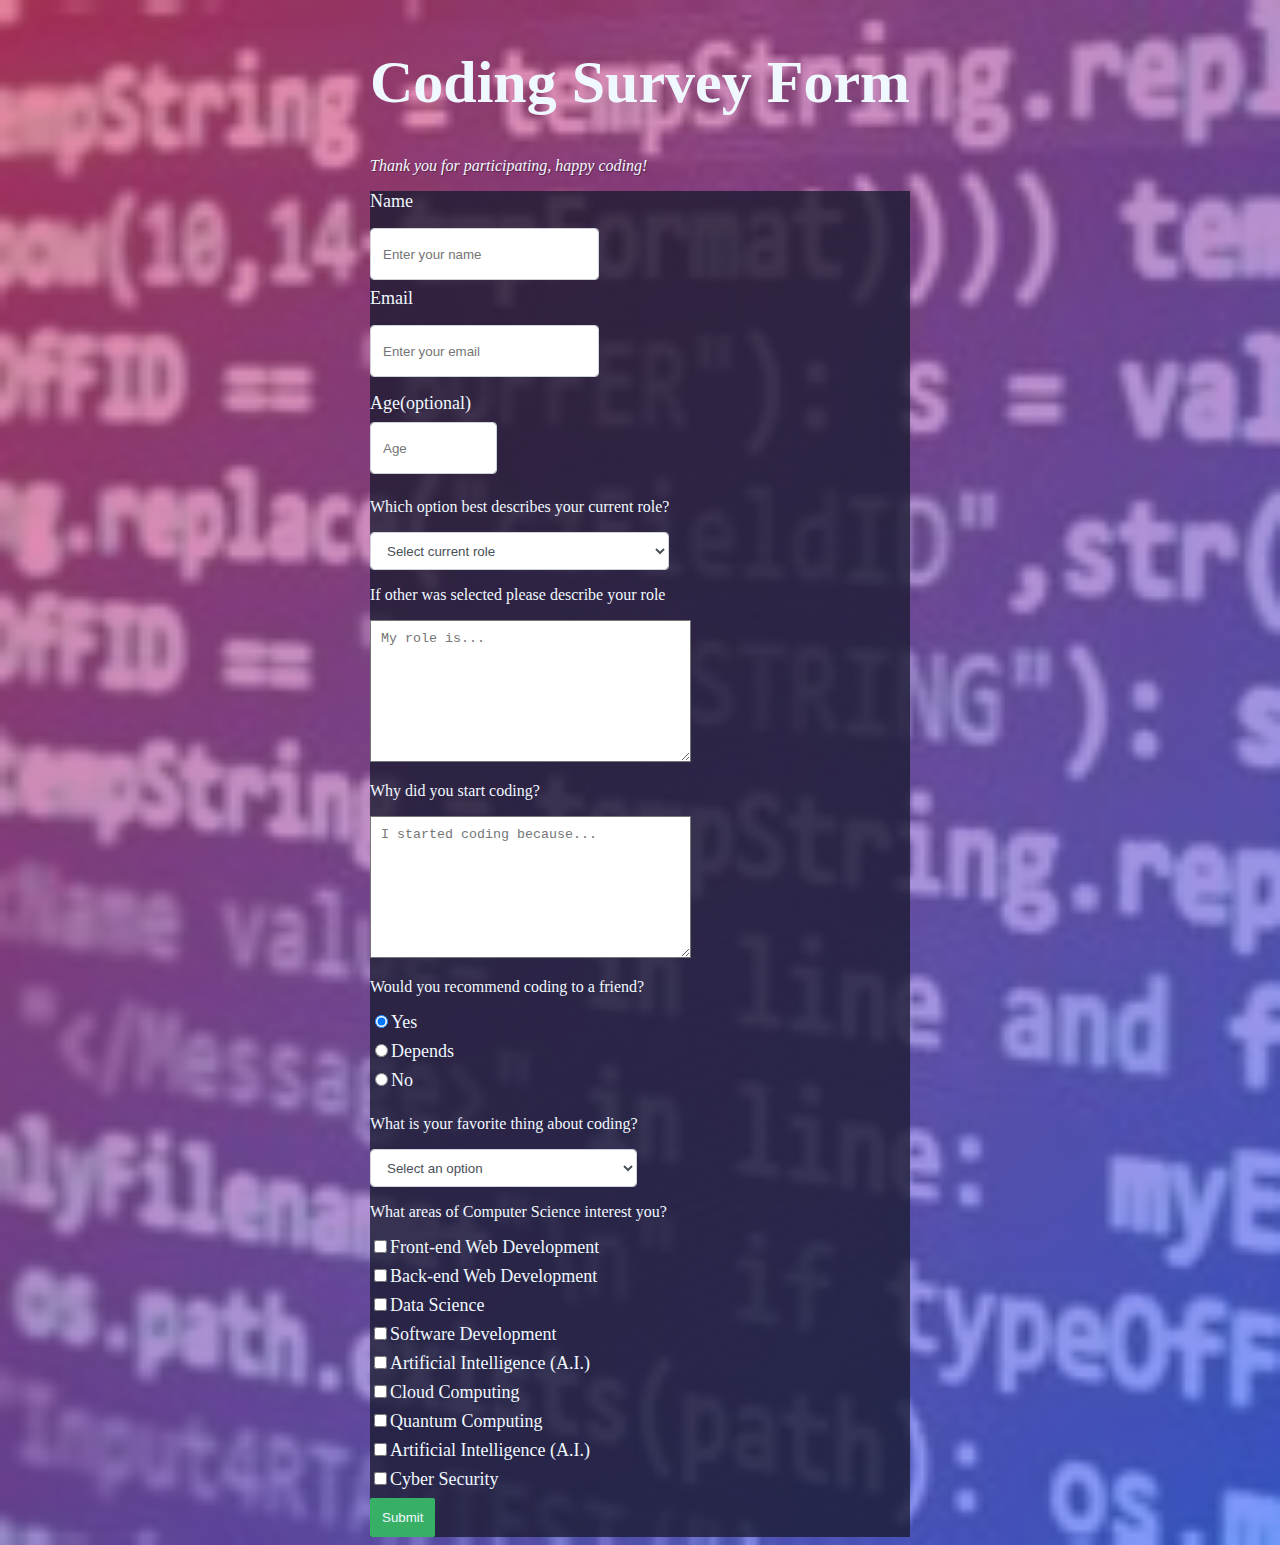
<file: fCC Responsive Web Design (old)/surveyform/index.html>
<!DOCTYPE html>
<html lang="en">
<head>
    <meta charset="UTF-8">
    <meta http-equiv="X-UA-Compatible" content="IE=edge">
    <meta name="viewport" content="width=device-width, initial-scale=1.0">
    <link rel="stylesheet" href="./style.css">
    <title>Document</title>
</head>
<body>
    <div class="containter">
        <h1 id="title">
         Coding Survey Form
        </h1>
        <p id="description">
        Thank you for participating, happy coding!
        </p>
        <form id="survey-form">
            <label id="name-label" for="name">Name</label>
            <div class="form-group">
                <input type="text" name="name" id="name" class="form-control" placeholder="Enter your name" required>
            </div>
            <label id="email-label" for="email">Email</label>
            <div class="form-group">
                <input type="email" name="email" id="email" class="form-control" placeholder="Enter your email" required>
            </div>
 
            <div class="form-group">
                <label id="number-label" for="number">
                    Age
                    <span class="clue">(optional)</span>
                </label>
                <input type="number" name="age" id="number" min="10" max="99" class="form-control" placeholder="Age">
            </div>
            <div id="role">
                <p>Which option best describes your current role?</p>
                <select id="dropdown" name="role" class="form-control" required>
                    <option disabled selected value>Select current role</option>
                    <option value="student">Student</option>
                    <option value="university-student">University graduate or student</option>
                    <option value="bootcamp-student">Bootcamp graduate or student</option>
                    <option value="self-learner">Self learner</option>
                    <option value="prefer-no">Prefer not to say</option>
                    <option value="other"> Other (please enter below)</option>
                </select>
                <p>If other was selected please describe your role</p>
                <textarea id="other" class="input-textarea" name="comment" placeholder="My role is..."></textarea>
                <p>Why did you start coding?</p>
                <textarea id="why" class="input-textarea" name="comment" placeholder="I started coding because..."></textarea>
            </div>
            <div id="recommend">
                <p>Would you recommend coding to a friend?</p>
                <label>
                <input name="user-recommend" value="Yes" type="radio" class="input-radio" checked>
                Yes
                </label>
                <label>
                    <input name="user-recommend" value="maybe" type="radio" class="input-radio">
                    Depends
                </label>
                <label>
                    <input name="user-recommend" value="maybe" type="radio" class="input-radio">
                    No
                </label>
            </div>
            <div id="favorite">
                <p>What is your favorite thing about coding?</p>
                <select id="favorite" name="favorite" class="form-control" required>
                    <option disabled selected value>Select an option</option>
                    <option value="It's-challenging!">It's challenging!</option>
                    <option value="more-to-learn!">There's always more to learn!</option>
                    <option value="Flexibility!">Flexibility!</option>
                    <option value="Compensation!">Compensation!</option>
                </select>
            </div>
            <div id="interest">
                <p>What areas of Computer Science interest you?</p>
                <label>
                    <input name="interest" value="Front-end Web Development" type="checkbox" class="input-checkbox">
                    Front-end Web Development
                    </label>
                    <label>
                    <input name="interest" value="Back-end Web Development" type="checkbox" class="input-checkbox">
                    Back-end Web Development
                    </label>
                    <label>
                    <input name="interest" value="Data Science" type="checkbox" class="input-checkbox">
                    Data Science
                    </label>
                    <label>
                    <input name="interest" value="Software Development" type="checkbox" class="input-checkbox">
                    Software Development
                    </label>
                    <label>
                    <input name="interest" value="Artificial Intelligence (A.I.)" type="checkbox" class="input-checkbox">
                    Artificial Intelligence (A.I.)
                    </label>
                    <label>
                     <input name="interest" value="Cloud Computing" type="checkbox" class="input-checkbox">
                    Cloud Computing
                    </label>
                    <label>
                     <input name="interest" value="Quantum Computing" type="checkbox" class="input-checkbox">
                    Quantum Computing
                    </label>
                    <label>
                    <input name="interest" value="Artificial Intelligence (A.I.)" type="checkbox" class="input-checkbox">
                    Artificial Intelligence (A.I.)
                    </label>
                    <label>
                    <input name="interest" value="Cyber Security" type="checkbox" class="input-checkbox">
                    Cyber Security
                    </label>
        
            </div>
            <div id="submit">
                <button type="submit" id="submit" class="submit-button">
                    Submit
                </button>
            </div>
        
        </form>
            </div>
</body>
</html>
</file>
<file: survey/styles.css>
body {
    width: 100%;
    height: 100vh;
    margin: 0 auto;
    background-color: #1b1b32;
    color: #f5f6f7;
    font-family: Tahoma;
    font-size: 16px;
}

.container {
    padding: 0 auto;
    box-shadow: 10px 5px 5px black, -10px 5px 5px black, 0px -5px 5px black;
    min-width: 400px;
    margin: 0 auto;
    width: 50%;
    border: 2px solid #3b3b4f;
    background: rgb(12, 32, 120);
    background: linear-gradient(180deg, rgba(12, 32, 120, 1) 0%, rgba(139, 14, 105, 1) 100%);

}

.formContainer {
    width: 100%;
    margin: 0 auto;
    background-color: #0a0a23;
    border: 2px solid rgba(12, 32, 120, 1);
}

.radio {
    padding-bottom: 2em;
}

p {
    font-style: italic;
}

h1 {
    width: 50%;
    box-shadow: 10px 5px 5px black, -10px 5px 5px black;
    border: 2px solid aliceblue;
    padding-bottom: 0.25em;
    padding-top: 0.25em;
}

h1,
p {
    margin: 1em auto;
    text-align: center;
}

form {
    width: 60vw;
    max-width: 500px;
    min-width: 300px;
    margin: 0 auto;
    padding-bottom: 2em;
}

fieldset {
    border: none;
    padding: 2rem 0;
}

fieldset:not(:last-of-type) {
    border-bottom: 3px solid rgba(12, 32, 120, 1);
}

label {
    display: block;
    margin: 0.5rem 0;
}

input,
textarea,
select {
    margin: 10px 0 0 0;
    width: 100%;
    min-height: 2em;
}

input,
textarea {
    background-color: #0a0a23;
    border: 1px solid #0a0a23;
    color: #ffffff;
}

.inline {
    width: unset;
    margin: 0 0.5em 0 0;
    vertical-align: middle;
}

input[type="submit"] {
    display: block;
    width: 60%;
    margin: 1em auto;
    height: 2em;
    font-size: 1.1rem;
    background-color: #3b3b4f;
    border-color: white;
    min-width: 300px;
}

input[type="submit"]:hover {
    background-color: aliceblue;
    color: #1b1b32;
}

input[type="checkbox"] {
    vertical-align: middle;
    margin: 1em auto;
}

input[type="file"] {
    padding: 1px 2px;
}

input:hover {
    border: 1px solid aliceblue;
}

#checkbox {

    text-align: center;
    display: grid;
    width: 50vw;
    height: 50vh;
    grid-template-columns: repeat(4, 1fr);
    grid-template-rows: repeat(2, 1fr);
    width: 100%;
    padding-top: 2em;
    padding-bottom: 2em;
}

.a {
    overflow: hidden;
    margin: 0 auto;
    padding: 0 auto;
    border: 2px solid #1b1b32;
    background: rgb(12, 32, 120);
    background: linear-gradient(180deg, rgba(139, 14, 105, 1) 0%, #1b1b32 100%);

}

#area {
    text-align: center;
    padding-top: 2em;
    padding-bottom: 2em;
}

#terms {
    text-align: center;
    padding-top: 2em;
    padding-bottom: 2em;
}

a {
    text-decoration: none;
    color: darkturquoise;
}
</file>
<file: Technical Documentation/styles.css>
*,
::after,
::before {
    padding: 0;
    margin: 0;
    text-decoration: none;
    list-style: none;
    box-sizing: border-box;
}

html {
    overflow-x: hidden;
    overflow-y: scroll;
    font-size: 62.5%;
    -webkit-tap-highlight-color: transparent;
}

:root {
    --c1: #bef2ff;
    --c2: #4f7097;
    --c3: #93a7d1;
    --c4: #1bf5af;
    --dark-blue: #002ead;
    --theme-color: #0a0a23;
    --gray90: #0a0a23;
    --gray85: #1b1b32;
    --gray80: #2a2a40;
    --gray75: #3b3b4f;
    --gray45: #858591;
    --gray15: #d0d0d5;
    --gray10: #dfdfe2;
    --gray05: #eeeef0;
    --gray00: #fff;
    --header-height: 38px;
    --blue-dark: #002ead;

}

body {
    background-color: var(--c3);
    text-rendering: optimizeSpeed;
    font-family: Verdana, Geneva, Tahoma, sans-serif;
    line-height: 1.75em;
}

.main-section {
    position: relative;
    margin: 0 auto;
    padding: 1em;
    min-height: 230px;
    font-size: 2rem;
    line-height: 1.6em;
    background: var(--c2);
    /*   padding-top: 10px;
    width: 100%;
    height: 30vh;
    margin: 0 auto;

    background-color: var(--c2);
 */
}

.main-section p {
    max-width: 800px;
    margin: 1em 2em;
    font-size: 16px !important;
}

.post-and-sidebar {


    display: flex;
    flex-direction: column;
    align-items: center;
    width: 100%;
}


.main-section:hover {
    background-color: var(--c1);
    border-color: var(--c1);
}

pre {
    padding: 2em;
    width: 75%;
    margin: 2em;
    background-color: aliceblue !important;
}

#img1 {
    padding: 1em;
    max-width: 800px;
    height: 100%;
}

#link {
    font-style: italic;
}

#link:hover {
    color: var(--c1);
}

#s2,
#s3,
#s4,
#s5 {
    margin-bottom: 1em;
}

.post-full-content pre {
    overflow-x: auto;
    margin: 1.5em 0 3em;
    padding: 20px;
    max-width: 100%;
    color: var(--gray85);
    font-size: 1.4rem;
    line-height: 1.5em;
    background: var(--gray05);
}

.ball {
    width: 100px;
    height: 100px;
    border-radius: 50%;
    background-color: #FF5722;
}

.ball {
    width: 100px;
    height: 100px;
    border-radius: 50%;
    background-color: #FF5722;
    animation: bounce 0.5s;
    animation-direction: alternate;
    animation-timing-function: cubic-bezier(.5, 0.05, 1, .5);
    animation-iteration-count: infinite;
}

@keyframes bounce {
    from {
        transform: translate3d(0, 0, 0);
    }

    to {
        box-shadow: 0 3px 4px black;
        transform: translate3d(0, 200px, 0);
    }

}

/* Prefix Support */
/* 
ball {
    -webkit-animation-name: bounce;
    -webkit-animation-duration: 0.5s;
    -webkit-animation-direction: alternate;
    -webkit-animation-timing-function: cubic-bezier(.5, 0.05, 1, .5);
    -webkit-animation-iteration-count: infinite;
} */

@-webkit-keyframes bounce {
    from {
        -webkit-transform: translate3d(0, 0, 0);
        transform: translate3d(0, 0, 0);
    }

    to {
        -webkit-transform: translate3d(0, 200px, 0);
        transform: translate3d(0, 200px, 0);
    }
}

code {
    width: 60%;
    background-color: aliceblue;
    margin: 0 auto;

}

.bottom {
    padding: 1em;
}

footer {
    width: 100%;
    height: 50%;
    background-color: var(--c1);
}


footer {
    text-align: center;
}

footer ul {
    padding-top: 2em;
    padding-bottom: 2em;
}



#top {

    background-color: var(--gray00);
    font-size: 4em;
    color: #000;
}

#top:hover {

    background-color: var(--c4);
}


.post-full-content pre code {
    padding: 0;
    font-size: inherit;
    line-height: inherit;
    background: 0 0;
}

.post-full-content code {
    padding: 0 5px 2px;
    font-size: .8em;
    line-height: 1em;
    font-weight: 400 !important;
    background: var(--gray15);
}

.token.tag {
    color: #905;
}

.token.doctype {
    color: #708090;
}

.token.attr-name {
    color: #690;
}

.token.attr-value {
    color: #07a;
}

.token.punctuation {
    color: #999;
}

span {
    margin: 0;
    padding: 0;
    border: 0;
    font: inherit;
    font-size: 77%;
    vertical-align: baseline;
}

/* #text1 {
    font-size: 80% !important
    ;
} */

code[class*=language-],
pre[class*=language-] {
    color: #000;
    background: 0 0;
    text-shadow: 0 1px #fff;
    font-family: Consolas, Monaco, 'Andale Mono', 'Ubuntu Mono', monospace;
    font-size: 1em;
    text-align: left;
    white-space: pre;
    word-spacing: normal;
    word-break: normal;
    word-wrap: normal;
    line-height: 1.5;
    -moz-tab-size: 4;
    -o-tab-size: 4;
    tab-size: 4;
    -webkit-hyphens: none;
    -moz-hyphens: none;
    -ms-hyphens: none;
    hyphens: none;
}

.container {
    margin: 0 auto;
    width: 60%;
    box-shadow: 0 0 30px var(--c1);
}

.main-section header {
    text-align: center;
    font-size: 2em;
    padding-bottom: 10px;
    border-bottom: 2px solid var(--c3);
}



a {
    text-decoration: none;
    color: inherit;
}


nav {
    background-color: var(--c1);
    height: 95px;
    width: 100%;

    border-bottom: 3px solid var(--c3);
}

#sparkles img {

    position: absolute;
}

label.logo {
    color: white;
    font-size: 35px;
    line-height: 80px;
    padding: 0;
    padding-left: 100px;
    padding-right: 10px;
    font-weight: bold;
}

.container1 {
    margin: 0 auto;
    width: 28%;
    height: 100%;
    float: left;
    background-color: var(--c4);
}


nav ul {
    top: 0;
    float: right;
    margin-right: 20px;
    border-radius: 10px;
    border: 2px solid var(--c4);
    background-color: var(--c2);
    box-shadow: 2px 2px 5px var(--c4);
}

nav ul li {
    display: inline-block;
    line-height: 80px;
    margin: 0 5px;
}

nav ul li a {
    color: white;
    font-size: 17px;
    padding: 7px 13px;
    border-radius: 3px;
    text-transform: uppercase;
}

a.active,
a:hover {
    background: var(--c4);
    transition: .5s;
}

.checkbtn {
    font-size: 30px;
    color: white;
    float: right;
    line-height: 80px;
    margin-right: 40px;
    cursor: pointer;
    display: none;
}

#check {
    display: none;
}

@media (max-width: 952px) {
    label.logo {
        font-size: 30px;
        padding-left: 50px;
    }

    nav ul li a {
        font-size: 16px;
    }
}

@media (max-width: 858px) {
    .checkbtn {
        display: block;
    }

    ul {
        position: fixed;
        width: 100%;
        height: 100vh;
        background: #2c3e50;
        top: 80px;
        left: -100%;
        text-align: center;
        transition: all .5s;
    }

    nav ul li {
        display: block;
        margin: 50px 0;
        line-height: 30px;
    }

    nav ul li a {
        font-size: 20px;
    }

    a:hover,
    a.active {
        background: none;
        color: var(--c4);
    }

    #check:checked~ul {
        left: 0;
    }
}
</file>
<file: fCC Responsive Web Design (old)/DocPageNew/style.css>
body{
  background-color: #1e2933;
}
@media (max-height: 800px){
  p{
      font-size:10px;

  }
}
.container{
  
  @media screen and (max-width: 800) and (min-width: 480)
  {

  font-size: 8px;
    
  }
}

h3{
  padding: 5px 0 0 5px;
}

h2{
  text-align: center;
}
a {
  color: inherit;
  text-decoration: none;
}
.sidebar1{
 padding-right: 50px;
 grid-column: 1/2;
 width: 202px;
 background-color: #3776ab;
 color: #e6e8ea;
 text-decoration: none;
 border-right: 5px solid #ffd343;
 
}
.sidebar1 a {
   color: inherit; 
}
.sidebar1 li{
  padding: 5px 0 0 5px;
}

div{
  display: block;

}
.body{
  background-color: #2b5b84;
  display: grid;
  grid-template-columns: 20% 80%;
  color: #e6e8ea;
  width: 100%;
 
  

}
.body1{
  padding-left: 120px;
 line-height: 140%;
 grid-column: 2/2;
 min-width: 450px;
 max-width: 800px;
}
.documentwrapper{
  
  width: 100%
}
#python{
  padding-top: 2px;
    width: 50px;
    cursor: pointer;
    display: flex;
    align-items: flex-start;
    position: absolute;
    
}
.navbar{
    height: 12%;
    display: flex;
    align-items: flex-start;
    background-color: #ffd343;
    border-bottom: 2px solid  #1e2933;

}
#navbar li{
    list-style: none;
}
.search{
    display: inline;
}
nav{

    flex: 1;
    text-align: left;
  
  }
nav ul li{
    list-style: none;
    display: inline-block;
    margin-top:-50px;

  }
nav ul li a{
    text-decoration: none;
    font-size: 16px;
    margin-left: 20px;
  }

.left{
  order:1;
}
.right{
    margin-left: 900px;
    order: 2;
  }
.sidebar{
  float: left;
 width:230px;
 border-radius: 5px;
 line-height: 130%;
 font-size: smaller;
 clear: both;
  position: absolute;
}
.sidebarwrapper{
  padding: 10px 5px 0 10px;
  position: absolute;
}
.black{
  color: black; 
}
.blue{
  color:blue !important;
}
.orange{
  color: darkorange !important;
}
.purple{
  color: purple !important;
}
.cyan{
  color: #00ced1 !important;
}
.gray{
  background-color: #eee !important;
  border: 2px solid;
}
#light{
  color: #00b9fb !important;
  font-weight: bold;
}
.green{
  color: green !important;
}
.white{
  color: #e6e8ea;
}
</file>
<file: fCC Responsive Web Design (old)/surveyform/style.css>
:root{
    --primary: hsla(348, 97%, 63%, 0.65);
    --secondary: hsla(230, 96%, 62%, 0.65);
    --color-darkblue: #1b1b32;
    --color-darkblue-alpha: rgba(27, 27, 50, 0.8);
}
.container {
  width: 100%;
  margin: 3.125rem auto 0 auto;
}
p {
    display: block;
    margin-block-start: 1em;
    margin-block-end: 1em;
    margin-inline-start: 0px;
    margin-inline-end: 0px;
}
#title{
    justify-content: center;
    font-size: 60px;
    text-align: center;
}
#description{

    font-style: italic;
    font-weight: 200;
    text-shadow: 1px 1px 1px rgb(0 0 0 / 40%);
}
#survey-form{
    display: flex;
    flex-direction: column;
    align-items: flex-start;
    margin-top: 0em;
    font: Aerial, Helvetica, sans-serif;
    background: var(--color-darkblue-alpha)
}
#name-label{
   align-self: flex-start;
}


.form-group {
  margin-top: .5rem;
  margin-bottom: .5rem; 
}
.form-control {
    display: block;
    width: 100%;
    height: 2.375rem;
    padding: 0.375rem 0.75rem;
    color: #495057;
    background-color: #fff;
    background-clip: padding-box;
    border: 1px solid #ced4da;
    border-radius: 0.25rem;
    transition: border-color 0.15s ease-in-out, box-shadow 0.15s ease-in-out;
}
#role{

}
#recommend{

}
#favorite{

}
#interest{

}
#submit{
    border: none;  
    text-align: center;
    justify-content: center;

}
.submit-button {
    display: block;
    width: 100%;
    padding: 0.75rem;
    background: #37af65;
    border-radius: 2px;
    color: inherit;
    
}
*::before, *::after {
    box-sizing: border-box;
}

body {
    font: Aerial, Helvetica, sans-serif;
    color:aliceblue;
    background: linear-gradient(135deg, var(--primary), var(--secondary)),
                url(code.jpg) no-repeat center center / cover;
    display: flex;

    justify-content: center;

}

.input-textarea {
    min-height: 120px;
    width: 100%;
    padding: 0.625rem;
    resize: vertical; 
}

textarea{
    overflow-wrap:break-word;
    white-space: pre-wrap;
    border-width: 1px;
    border-style: solid;
    border-color: rgb(118, 118, 118);

}

label {
    display: flex;
    align-items: flex-start;
    font-size: 1.125rem;
    margin-bottom: 0.5rem;
}
</file>
